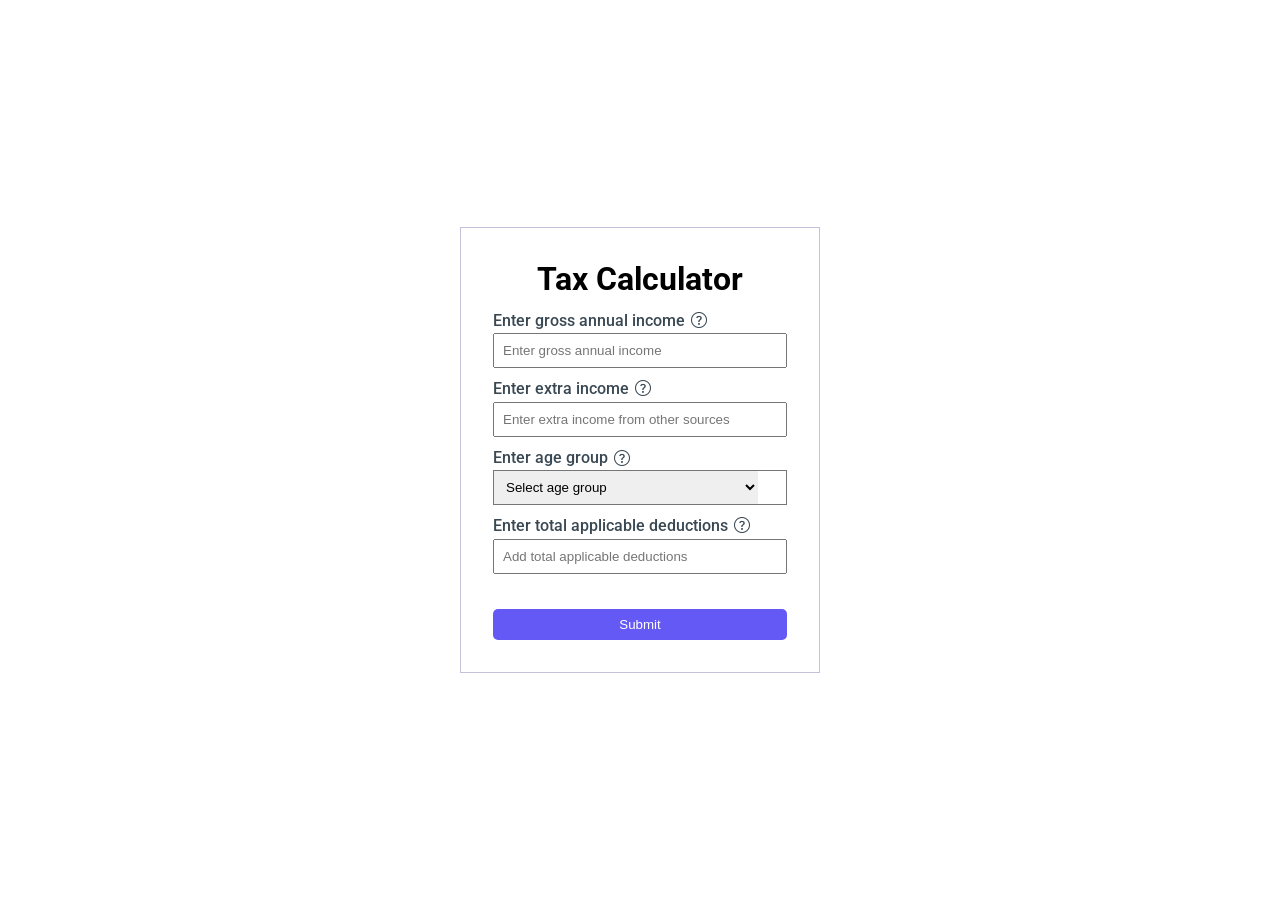
<file: index.html>
<!DOCTYPE html>
<html lang="en">
<head>
    <meta charset="UTF-8" />
    <title>Tax Calculator</title>
    <meta name="viewport" content="width=device-width, initial-scale=1">
    <link rel="stylesheet" href="https://cdn.jsdelivr.net/npm/bootstrap-icons@1.11.3/font/bootstrap-icons.min.css">
    <link rel="stylesheet" type="text/css" href="styles.css" />
</head>
<body>
    <div id="app">
        <h1>Tax Calculator</h1>
        <label>
            <p>
                <span>Enter gross annual income</span>
                <span class="bi bi-question-circle tooltip">
                    <span class="tooltiptext">Gross annual income is your total salary in a year before any deductions</span>
                </span>
            </p>
            <input type="text" placeholder="Enter gross annual income" id="gross-income" />
            <i class="bi bi-exclamation-circle tooltip" id="error-icon-gross-income">
                <span class="tooltiptext" id="error-text-gross-income">Please enter numbers only</span>
            </i>
        </label>
        <label>
            <p>
                <span>Enter extra income</span>
                <span class="bi bi-question-circle tooltip">
                    <span class="tooltiptext">Extra income is your income from other sources excluding gross income</span>
                </span>
            </p>
            <input type="text" placeholder="Enter extra income from other sources" id="extra-income" />
            <i class="bi bi-exclamation-circle tooltip" id="error-icon-extra-income">
                <span class="tooltiptext" id="error-text-extra-income">Please enter numbers only</span>
            </i>
        </label>
        <label>
            <p>
                <span class="select-label">Enter age group</span>
                <span class="bi bi-question-circle tooltip">
                    <span class="tooltiptext">Select your age from given age group options</span>
                </span>
            </p>
            <div id="select-container">
                <select id="age-group">
                    <option value="" disabled selected hidden>Select age group</option>
                    <option value="lessthan40">&lt; 40</option>
                    <option value="between40and60">≥ 40 &lt; 60</option>
                    <option value="greaterthan60">≥ 60</option>
                </select>
                <div class="error-icon-container">
                    <i class="bi bi-exclamation-circle tooltip" id="error-icon-age-group">
                        <span class="tooltiptext" id="error-text-age-group">Please select an age group</span>
                    </i>
                </div>
            </div>
        </label>
        <label>
            <p class="deductions-label">
                <span>Enter total applicable deductions</span>
                <span class="bi bi-question-circle tooltip">
                    <span class="tooltiptext">Enter total applicable deductions for gross and extra income</span>
                </span>
            </p>
            <input type="text" placeholder="Add total applicable deductions" id="total-deductions" />
            <i class="bi bi-exclamation-circle tooltip" id="error-icon-total-deductions">
                <span class="tooltiptext" id="error-text-total-deductions">Please enter numbers only</span>
            </i>
        </label>
        <button class="submit" type="button">Submit</button>
        <div id="result" style="display: none;">
            <h2>Your overall income will be</h2>
            <h3 id="overall-income">0</h3>
            <h5 id="tax-text">after tax deductions</h5>
            <button class="close">Close</button>
        </div>
    </div>

    <script>
    document.addEventListener('DOMContentLoaded', () => {
        // Inputs
        const inputs = document.querySelectorAll("input:not(:disabled), select:not(:disabled)");
        // Error icons
        const errorIcons = document.querySelectorAll(".bi-exclamation-circle");
        // Error texts
        const errorTexts = Array.from(errorIcons).map(icon => icon.querySelector(".tooltiptext"));

        // Age group input
        const ageGroup = document.querySelector("#age-group");

        // Overall income element
        const overallIncome = document.querySelector("#overall-income");
        // Modal
        const resultDiv = document.querySelector("#result");
        // Close button
        const closeButton = document.querySelector(".close");
        // Submit button
        const submitButton = document.querySelector(".submit");
        // Tax text
        const taxText = document.querySelector("#tax-text");

        // overall income value
        let overAllIncome = 0;

        // Income limit
        const incomeLimit = 800000;

        // Functions

        // Input checker function
        // This function checks if the values in input and select field are valid or not and shows error icon accordingly
        const inputChecker = (input, errorIcon, errorText) => {
            if (input === ageGroup) {
                if (input.value === "") {
                    errorIcon.style.display = "flex";
                    errorText.innerText = "Please select an age group";
                } else {
                    errorIcon.style.display = "none";
                }
            } else if (input.value.length === 0) {
                errorIcon.style.display = "flex";
                errorText.innerText = "This input field is mandatory";
            } else if (isNaN(input.value)) {
                errorIcon.style.display = "flex";
                errorText.innerText = "Please enter numbers only";
            } else if (Number(input.value) < 0) {
                errorIcon.style.display = "flex";
                errorText.innerText = "Please enter non-negative numbers only";
            } else {
                errorIcon.style.display = "none";
            }
        };

        // Submit checker function
        // This function checks for errors after the submit button is clicked, it returns true if all inputs are valid and error-free
        const submitChecker = () => {
            let checkedInputs = Array.from(inputs).filter((inp) =>
                inp === ageGroup
                    ? inp.value.length > 0
                    : inp.value.length > 0 && !isNaN(inp.value) && inp.value >= 0,
            );

            return checkedInputs.length === inputs.length;
        };

        // Tax calculator function
        // Calculates the overall income after tax calculations
        const taxCalculator = () => {
            let incomeAfterDeductions =
                Number(inputs[0].value) + Number(inputs[1].value) - Number(inputs[3].value);

            overAllIncome =
                incomeAfterDeductions <= incomeLimit
                    ? Number(inputs[0].value) + Number(inputs[1].value)
                    : taxedIncomeCalculator(incomeAfterDeductions);
            overallIncome.innerText = "₹ " + overAllIncome;
            taxText.innerText =
                incomeAfterDeductions <= incomeLimit
                    ? "no tax applicable"
                    : "after tax deductions";
        };

        // Taxed income calculator function
        // Calculates tax amounts which need to be deducted
        const taxedIncomeCalculator = (incomeAfterDeductions) => {
            let taxableIncome = incomeAfterDeductions - incomeLimit;
            let taxAmount =
                ageGroup.value === "lessthan40"
                    ? 0.3 * taxableIncome
                    : ageGroup.value === "between40and60"
                        ? 0.4 * taxableIncome
                        : 0.1 * taxableIncome;
            return incomeAfterDeductions - taxAmount;
        };

        // Event listeners

        // Hide the modal if close button is clicked
        closeButton.addEventListener("click", () => {
            resultDiv.style.display = "none";
        });

        // Checks every event for focus and change and calls inputChecker function to verify valid inputs and show error if invalid inputs
        inputs.forEach((input, index) => {
            input.addEventListener("change", () => {
                inputChecker(input, errorIcons[index], errorTexts[index]);
            });
            input.addEventListener("focus", () => {
                inputChecker(input, errorIcons[index], errorTexts[index]);
            });
        });

        // Shows modal on click of submit button if all inputs are valid. Calls tax calculator function for overall income. Shows error icons if inputs are invalid
        submitButton.addEventListener("click", () => {
            console.log("Submit button clicked");  // Debugging line
            if (submitChecker()) {
                console.log("All inputs are valid");  // Debugging line
                taxCalculator();
                resultDiv.style.display = "flex";
                inputs.forEach((input) => (input.value = ""));
            } else {
                inputs.forEach((input, index) => {
                    inputChecker(input, errorIcons[index], errorTexts[index]);
                });
            }
        });
    });
    </script>
</body>
</html>
</file>
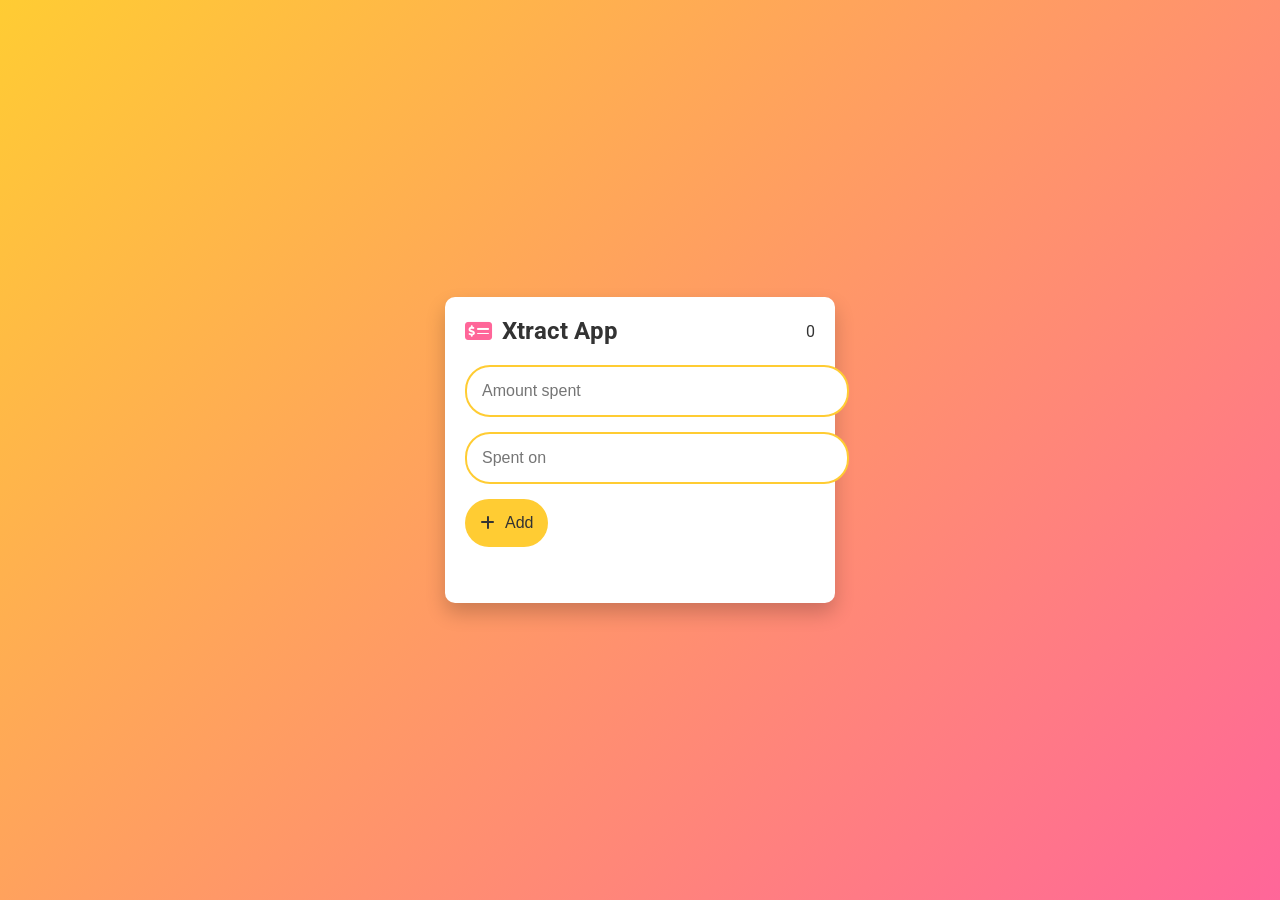
<file: page1.html>
<!DOCTYPE html>
<html lang="en">
<head>
    <meta charset="UTF-8">
    <meta name="viewport" content="width=device-width, initial-scale=1.0">
    <title>Xtract App</title>
    <link rel="stylesheet" href="page1.css">
    <link href="https://cdnjs.cloudflare.com/ajax/libs/font-awesome/6.1.1/css/all.min.css" rel="stylesheet">
</head>
<body>
    <div class="container">
        <header>
            <h1><i class="fas fa-money-check-alt"></i> Xtract App</h1>
            <div class="counter" id="expense-counter">0</div>
        </header>
        <main>
            <form id="expense-form">
                <div class="form-group">
                    <input type="number" id="amount" placeholder="Amount spent" required>
                </div>
                <div class="form-group">
                    <input type="text" id="spentOn" placeholder="Spent on" required>
                </div>
                <button type="submit"><i class="fas fa-plus"></i> Add</button>
            </form>
            <ul id="expense-list"></ul>
        </main>
    </div>
    <script src="page1.js"></script>
</body>
</html>
</file>
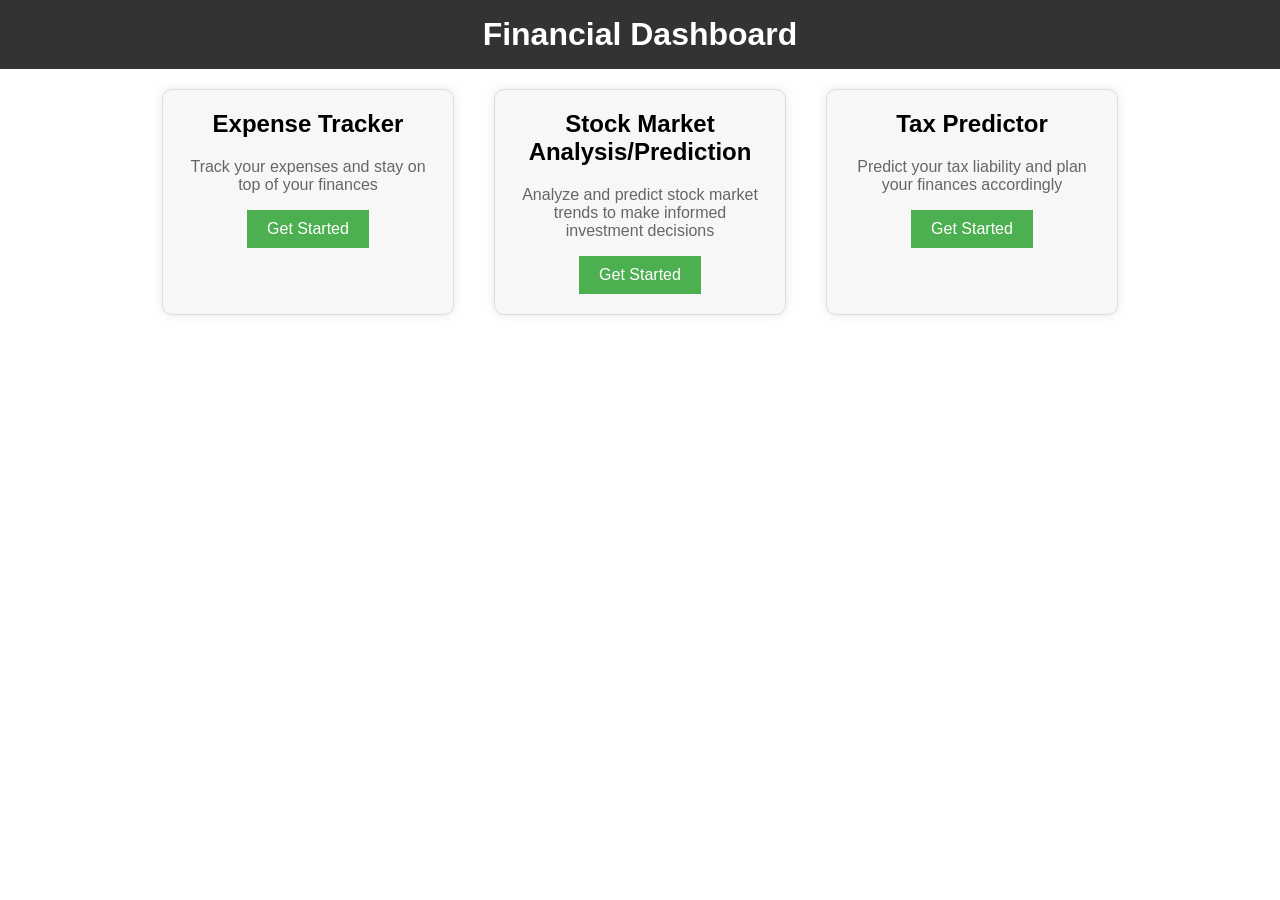
<file: Project/homepage.html>
<!DOCTYPE html>
<html lang="en">
<head>
    <meta charset="UTF-8">
    <meta name="viewport" content="width=device-width, initial-scale=1.0">
    <title>Financial Dashboard</title>
    <link rel="stylesheet" href="homepage.css">
</head>
<body>
    <header>
        <h1>Financial Dashboard</h1>
    </header>
    <main>
        <section class="icon-grid">
            <div class="icon">
                <i class="fas fa-chart-bar"></i>
                <h2>Expense Tracker</h2>
                <p>Track your expenses and stay on top of your finances</p>
                <button onclick="window.location.href='file:///C:/xampp/tomcat/webapps/examples/Project/Financial-Companion-Somesh-BT/Financial-Companion-Somesh-BT/page1.html';">Get Started</button>
            </div>
            <div class="icon">
                <i class="fas fa-chart-line"></i>
                <h2>Stock Market Analysis/Prediction</h2>
                <p>Analyze and predict stock market trends to make informed investment decisions</p>
                <button onclick="window.location.href='http://localhost:8501/';">Get Started</button>
            </div>
            <div class="icon">
                <i class="fas fa-calculator"></i>
                <h2>Tax Predictor</h2>
                <p>Predict your tax liability and plan your finances accordingly</p>
                <button onclick="window.location.href='file:///C:/xampp/tomcat/webapps/examples/Project/Financial-Companion-Income-Tax-Calculator/index.html';">Get Started</button>
            </div>
        </section>
    </main>
</body>
</html>
</file>
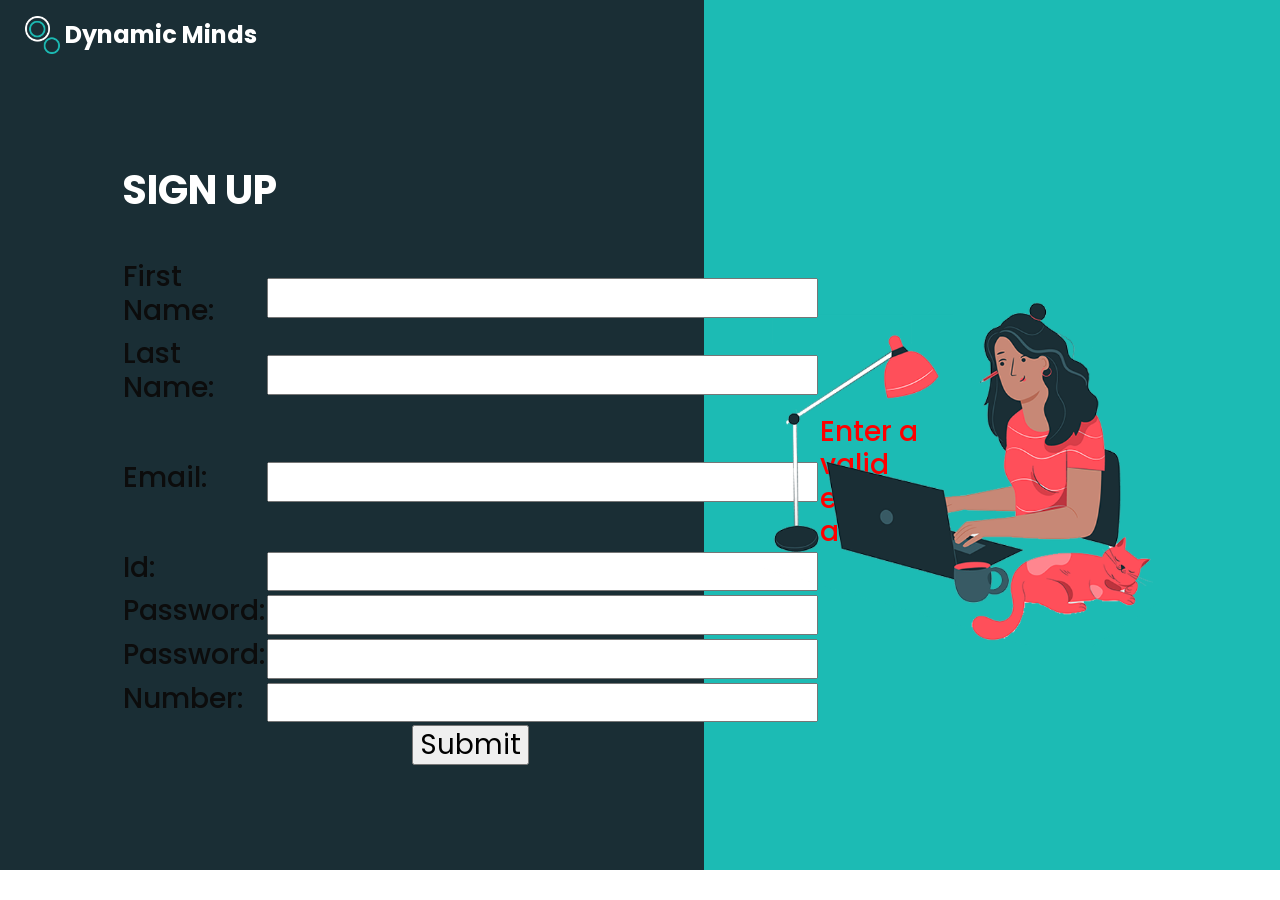
<file: Project/registration.html>
<!DOCTYPE html>
<html lang="en">

<head>
  <meta charset="utf-8" />
  <meta http-equiv="X-UA-Compatible" content="IE=edge" />
  <meta name="viewport" content="width=device-width, initial-scale=1, shrink-to-fit=no" />
  <meta name="keywords" content="" />
  <meta name="description" content="" />
  <meta name="author" content="" />

  <title>Registration</title>

  <link rel="stylesheet" type="text/css" href="css/bootstrap.css" />
  <link href="https://fonts.googleapis.com/css?family=Poppins:400,700&display=swap" rel="stylesheet">
  <link href="css/style.css" rel="stylesheet" />
  <link href="css/responsive.css" rel="stylesheet" />
</head>

<body>
  <div class="hero_area">
    <header class="header_section">
      <div class="container-fluid">
        <nav class="navbar navbar-expand-lg custom_nav-container">
          <a class="navbar-brand" href="index.html">
            <img src="images/logo.png" alt="" />
            <span>Dynamic Minds</span>
          </a>
        </nav>
      </div>
    </header>

    <section class="slider_section">
      <div class="carousel_btn-container"></div>
      <div id="carouselExampleIndicators" class="carousel slide" data-ride="carousel">
        <div class="carousel-inner">
          <div class="carousel-item active">
            <div class="container-fluid">
              <div class="row">
                <div class="col-md-5 offset-md-1">
                  <div class="detail-box">
                    <h1>Sign Up</h1>
                    <h3>
                      <table align="center">
                        <form method="post" action="http://localhost:8080/examples/Project/register.jsp">
                          <tr>
                            <td><label for="first">First Name:</label></td>
                            <td><input type="text" id="first" name="first" onblur="fval();" /></td>
                            <td><div id="errFirst"></div></td>
                          </tr>
                          <tr>
                            <td><label for="last">Last Name:</label></td>
                            <td><input type="text" id="last" name="last" onblur="lval();" /></td>
                            <td><div id="errLast"></div></td>
                          </tr>
                          <tr>
                            <td><label for="email">Email:</label></td>
                            <td><input type="text" id="email" name="email" onblur="eval();" /></td>
                            <td><div id="errEmail"></div></td>
                          </tr>
                          <tr>
                            <td><label for="uid"> Id:</label></td>
                            <td><input type="text" id="uid" name="uid" onblur="uval();" /></td>
                            <td><div id="errUid"></div></td>
                          </tr>
                          <tr>
                            <td><label for="password">Password:</label></td>
                            <td><input type="password" id="password" name="password" onblur="pval();" /></td>
                            <td><div id="errPassword"></div></td>
                          </tr>
                          <tr>
                            <td><label for="confirm"> Password:</label></td>
                            <td><input type="password" id="confirm" name="confirm" onblur="cval();" /></td>
                            <td><div id="errConfirm"></div></td>
                          </tr>
                          <tr>
                            <td><label for="mobile"> Number:</label></td>
                            <td><input type="text" id="mobile" name="mobile" onblur="mval();" /><br></td>
                            <td><div id="errMobile"></div></td>
                          </tr>
                          <tr>
                            <div class="btn-box">
                              <td colspan="2" align="center"><input type="submit" value="Submit" class="btn-1" /></td>
                            </div>
                          </tr>
                        </form>
                      </table>
                    </h3>
                  </div>
                </div>
                <div class="offset-md-1 col-md-4 img-container">
                  <div class="img-box">
                    <img src="images/slider-img.png" alt="">
                  </div>
                </div>
              </div>
            </div>
          </div>
        </div>
      </div>
    </section>
  </div>

  <script src="js/jquery-3.4.1.min.js"></script>
  <script src="js/bootstrap.js"></script>
  <script src="js/custom.js"></script>

  <script type="text/javascript">
    function fval() {
      var first = document.getElementById('first').value;
      if (first == "")
        document.getElementById('errFirst').innerHTML = "<span style='color:red'>Please enter your first name!</span>";
      else
        document.getElementById('errFirst').innerHTML = "";
    }

    function lval() {
      var last = document.getElementById('last').value;
      if (last == "")
        document.getElementById('errLast').innerHTML = "<span style='color:red'>Please enter your last name!</span>";
      else
        document.getElementById('errLast').innerHTML = "";
    }

    function eval() {
      var email = document.getElementById('email').value;
      var atpos = email.indexOf("@");
      var dotpos = email.lastIndexOf(".");
      if (atpos < 1 || dotpos < atpos + 2 || dotpos + 2 >= email.length)
        document.getElementById('errEmail').innerHTML = "<span style='color: red'>Enter a valid email address!</span>";
      else
        document.getElementById('errEmail').innerHTML = "";
    }

    function uval() {
      var uid = document.getElementById('uid').value;
      var errUid = document.getElementById('errUid');

      if (uid === "") {
        errUid.innerHTML = "<span style='color:red'>Please enter your user id!</span>";
      } else if (!/^\d{6}$/.test(uid) && !/^(?=.*[a-zA-Z])(?=.*\d)[a-zA-Z0-9]+$/.test(uid)) {
        errUid.innerHTML = "<span style='color:red'>Invalid format! Format: 6 digits for teacher, for student, e.g., hu21csen0100100</span>";
      } else {
        errUid.innerHTML = "";
      }
    }

    function pval() {
      var password = document.getElementById('password').value;
      var uid = document.getElementById('uid').value;
      var red = /[0-9]/;
      var rel = /[a-z]/;
      var reu = /[A-Z]/;
      var res = /[!@#\$%\^&\*]/;
      if (password == "")
        document.getElementById('errPassword').innerHTML = "<span style='color:red'>Please enter your password!</span>";
      else if (password.length < 6)
        document.getElementById('errPassword').innerHTML = "<span style='color:red'>Password must contain at least six characters!</span>";
      else if (password == uid)
        document.getElementById('errPassword').innerHTML = "<span style='color:red'>Password must be different from Username!</span>";
      else if (!red.test(password))
        document.getElementById('errPassword').innerHTML = "<span style='color:red'>Password must contain at least one number (0-9)!</span>";
      else if (!rel.test(password))
        document.getElementById('errPassword').innerHTML = "<span style='color:red'>Password must contain at least one lowercase letter (a-z)!</span>";
      else if (!reu.test(password))
        document.getElementById('errPassword').innerHTML = "<span style='color:red'>Password must contain at least one uppercase letter (A-Z)!</span>";
      else if (!res.test(password))
        document.getElementById('errPassword').innerHTML = "<span style='color:red'>Password must contain at least one special character!</span>";
      else
        document.getElementById('errPassword').innerHTML = "";
    }

    function cval() {
      var first = document.getElementById('password').value;
      var second = document.getElementById('confirm').value;
      if (second != first)
        document.getElementById('errConfirm').innerHTML = "<span style='color: red'>Your passwords don't match!</span>";
      else
        document.getElementById('errConfirm').innerHTML = "";
    }

    function mval() {
      var mobile = document.getElementById('mobile').value;
      if (mobile == "" || mobile.length != 10 || isNaN(mobile))
        document.getElementById('errMobile').innerHTML = "<span style='color:red'>Please enter correct mobile number!</span>";
      else
        document.getElementById('errMobile').innerHTML = "";
    }
  </script>
</body>

</html>
</file>
<file: styles.css>
@import url("https://fonts.googleapis.com/css2?family=Roboto:wght@400;500;700&display=swap");

:root {
  --outline-color: #c6c0db;
  --label-color: #394852;
  --input-border: #767676;
  --tooltiptext-background: #4c5d6b;
  --text-color: white;
  --button-bg: #6559f5;
  --black: black;
}

* {
  box-sizing: border-box;
  margin: 0;
  padding: 0;
}

body {
  font-family: "Roboto", sans-serif;
  display: flex;
  height: 100svh;
  align-items: center;
  justify-content: center;
}

#app {
  width: 360px;
  border: 1px solid var(--outline-color);
  padding: 2rem;
  position: relative;
}

#app h1 {
  text-align: center;
  margin-bottom: 0.8rem;
}

label {
  position: relative;
}

label span {
  color: var(--label-color);
  font-weight: 500;
}

label p {
  display: flex;
  align-items: center;
  gap: 0.4rem;
}

input,
select {
  width: 100%;
  padding: 0.5rem;
  margin: 0.2rem 0 0.7rem 0;
}

select {
  width: 90%;
  border-right: 0px;
}

.error-icon-container {
  border: 1px solid var(--input-border);
  border-left: 0;
  width: 10%;
  height: 2.2rem;
  position: relative;
  top: 0px;
}

#select-container {
  display: flex;
}

#select-container select {
  margin: 0;
}

#age-group:focus {
  outline: none;
}

#select-container:focus-within {
  outline: 2px solid var(--black);
}

.select-label {
  margin-bottom: 0.2rem;
}

.deductions-label {
  margin-top: 0.7rem;
}

label .bi-exclamation-circle {
  position: absolute;
  cursor: pointer;
  display: none;
}

label #error-icon-gross-income {
  right: 4%;
  top: 65%;
}

#error-icon-extra-income {
  right: 11px;
  top: 80%;
}

#error-icon-age-group {
  right: 11px;
  top: 25%;
}

#error-icon-total-deductions {
  top: 33%;
  right: -282px;
}

label .bi-question-circle {
  cursor: pointer;
}

.tooltip {
  position: relative;
}

.tooltip .tooltiptext {
  visibility: hidden;
  width: 125px;
  background-color: var(--tooltiptext-background);
  color: var(--text-color);
  border-radius: 6px;
  padding: 5px 0;
  position: absolute;
  z-index: 1;
  bottom: 140%;
  left: 50%;
  margin-left: -15px;
  opacity: 0;
  transition: opacity 0.3s;
  padding: 10px;
  font-size: 12px;
}

.tooltip .tooltiptext::after {
  content: "";
  position: absolute;
  top: 100%;
  left: 10%;
  margin-left: -5px;
  border-width: 5px;
  border-style: solid;
  border-color: var(--tooltiptext-background) transparent transparent
    transparent;
}

.tooltip:hover .tooltiptext {
  visibility: visible;
  opacity: 1;
}

.submit {
  width: 100%;
}

.close {
  width: 18%;
}

.submit,
.close {
  background: var(--button-bg);
  border: none;
  color: var(--text-color);
  padding: 0.5rem;
  border-radius: 5px;
  margin-top: 1.5rem;
  cursor: pointer;
}

h2 {
  margin-bottom: 0.2rem;
}

#result {
  z-index: 2;
  position: absolute;
  top: 7%;
  left: -30px;
  background: var(--text-color);
  width: 420px;
  border: 1px solid var(--outline-color);
  padding: 1.5rem;
  height: 380px;
  display: flex;
  align-items: center;
  justify-content: center;
  flex-direction: column;
  color: var(--label-color);
  display: none;
}
</file>
<file: page1.css>
@import url('https://fonts.googleapis.com/css2?family=Roboto:wght@400;700&display=swap');

body {
    font-family: 'Roboto', sans-serif;
    background: linear-gradient(135deg, #ffcc33, #ff6699);
    display: flex;
    justify-content: center;
    align-items: center;
    height: 100vh;
    margin: 0;
    color: #fff;
}

.container {
    background: #fff;
    padding: 20px;
    border-radius: 10px;
    box-shadow: 0 10px 20px rgba(0, 0, 0, 0.2);
    width: 350px;
    text-align: center;
    color: #333;
    transition: transform 0.3s ease-in-out;
}

.container:hover {
    transform: scale(1.05);
}

header {
    display: flex;
    justify-content: space-between;
    align-items: center;
    margin-bottom: 20px;
}

header h1 {
    font-size: 24px;
    margin: 0;
    display: flex;
    align-items: center;
    gap: 10px;
}

header h1 i {
    color: #ff6699;
}



main {
    display: flex;
    flex-direction: column;
}

.form-group {
    margin-bottom: 15px;
}

.form-group input {
    width: 100%;
    padding: 15px;
    border: 2px solid #ffcc33;
    border-radius: 25px;
    font-size: 16px;
    transition: border-color 0.3s ease-in-out;
}

.form-group input:focus {
    border-color: #ff6699;
    outline: none;
}

button {
    background: #ffcc33;
    color: #333;
    padding: 15px;
    border: none;
    border-radius: 25px;
    font-size: 16px;
    cursor: pointer;
    display: flex;
    align-items: center;
    justify-content: center;
    gap: 10px;
    transition: background 0.3s ease-in-out, transform 0.3s ease-in-out;
}

button:hover {
    background: #ff6699;
    color: #fff;
    transform: translateY(-3px);
}

#expense-list {
    list-style-type: none;
    padding: 0;
    margin-top: 20px;
    text-align: left;
}

#expense-list li {
    background: #f7f7f7;
    margin-bottom: 10px;
    padding: 10px;
    border-radius: 5px;
    display: flex;
    justify-content: space-between;
    align-items: center;
}
</file>
<file: Project/homepage.css>
body {
    font-family: Arial, sans-serif;
    margin: 0;
    padding: 0;
}

header {
    background-color: #333;
    color: #fff;
    padding: 1em;
    text-align: center;
}

header h1 {
    margin: 0;
}

.icon-grid {
    display: flex;
    flex-wrap: wrap;
    justify-content: center;
}

.icon {
    background-color: #f7f7f7;
    padding: 20px;
    margin: 20px;
    width: 250px;
    text-align: center;
    border: 1px solid #ddd;
    border-radius: 10px;
    box-shadow: 0 0 10px rgba(0, 0, 0, 0.1);
}

.icon i {
    font-size: 48px;
    color: #333;
}

.icon h2 {
    margin-top: 0;
}

.icon p {
    font-size: 16px;
    color: #666;
}

.icon button {
    background-color: #4CAF50;
    color: #fff;
    border: none;
    padding: 10px 20px;
    font-size: 16px;
    cursor: pointer;
}

.icon button:hover {
    background-color: #3e8e41;
}
</file>
<file: Project/css/style.css>
body {
  font-family: 'Poppins', sans-serif;
  color: #0c0c0c;
  background-color: #ffffff;
}

.layout_padding {
  padding-top: 90px;
  padding-bottom: 90px;
}

.layout_padding2 {
  padding: 45px 0;
}

.layout_padding2-top {
  padding-top: 45px;
  padding-bottom: 45px;
}

.layout_padding2-bottom {
  padding-bottom: 45px;
}

.layout_padding-top {
  padding-top: 90px;
}

.layout_padding-bottom {
  padding-bottom: 90px;
}

.heading_container {
  display: -webkit-box;
  display: -ms-flexbox;
  display: flex;
}

.heading_container h2 {
  font-weight: bold;
  text-transform: uppercase;
}

/*header section*/
.hero_area {
  height: calc(100vh - 30px);
  background: -webkit-gradient(linear, left top, right top, color-stop(55%, #1a2e35), color-stop(55%, #1cbbb4));
  background: linear-gradient(to right, #1a2e35 55%, #1cbbb4 55%);
  display: -webkit-box;
  display: -ms-flexbox;
  display: flex;
  -webkit-box-orient: vertical;
  -webkit-box-direction: normal;
      -ms-flex-direction: column;
          flex-direction: column;
  position: relative;
}

.sub_page .hero_area {
  height: auto;
  background: none;
  background-color: #1a2e35;
}

.hero_area.sub_pages {
  height: auto;
}

.header_section {
  overflow-x: hidden;
}

.header_section .container-fluid {
  padding-right: 25px;
  padding-left: 25px;
}

.header_section .nav_container {
  margin: 0 auto;
}

.header_section .user_option {
  display: -webkit-box;
  display: -ms-flexbox;
  display: flex;
  -webkit-box-align: center;
      -ms-flex-align: center;
          align-items: center;
}

.header_section .user_option a {
  display: -webkit-box;
  display: -ms-flexbox;
  display: flex;
  color: #ffffff;
  -webkit-box-align: center;
      -ms-flex-align: center;
          align-items: center;
}

.header_section .user_option a img {
  min-width: 20px;
  height: 20px;
  margin-right: 5px;
}

.custom_nav-container.navbar-expand-lg .navbar-nav .nav-item .nav-link {
  padding: 10px 15px;
  color: #ffffff;
  text-align: center;
}

a,
a:hover,
a:focus {
  text-decoration: none;
}

a:hover,
a:focus {
  color: initial;
}

.btn,
.btn:focus {
  outline: none !important;
  -webkit-box-shadow: none;
          box-shadow: none;
}

.custom_nav-container .nav_search-btn {
  background-image: url(../images/search-icon.png);
  background-size: 17px;
  background-repeat: no-repeat;
  background-position-y: 7px;
  width: 35px;
  height: 35px;
  padding: 0;
  border: none;
}

.custom_nav-container form {
  padding-top: 7px;
}

.navbar-brand {
  margin-right: 5%;
  display: -webkit-box;
  display: -ms-flexbox;
  display: flex;
  -webkit-box-align: center;
      -ms-flex-align: center;
          align-items: center;
}

.navbar-brand img {
  width: 35px;
  margin-right: 5px;
}

.navbar-brand span {
  font-weight: bold;
  color: #ffffff;
  font-size: 24px;
}

.custom_nav-container {
  z-index: 99999;
  padding: 0;
  height: 70px;
}

.custom_nav-container .navbar-toggler {
  outline: none;
}

.custom_nav-container .navbar-toggler .navbar-toggler-icon {
  background-image: url(../images/menu.png);
  background-size: 30px;
  width: 32px;
  height: 32px;
}

.lg_toggl-btn {
  background-color: transparent;
  border: none;
  outline: none;
  width: 56px;
  height: 40px;
  cursor: pointer;
}

.lg_toggl-btn:focus {
  outline: none;
}

.login_btn-container {
  padding-top: 30px;
}

.login_btn-container a {
  color: #1cbbb4;
  text-transform: uppercase;
}

/*end header section*/
/* slider section */
.slider_section {
  -webkit-box-flex: 1;
      -ms-flex: 1;
          flex: 1;
  display: -webkit-box;
  display: -ms-flexbox;
  display: flex;
  -webkit-box-align: center;
      -ms-flex-align: center;
          align-items: center;
  position: relative;
}

.slider_section .row {
  -webkit-box-align: center;
      -ms-flex-align: center;
          align-items: center;
}

.slider_section .row > div {
  position: unset;
}

.slider_section .detail-box h1 {
  color: #ffffff;
  font-weight: bold;
  text-transform: uppercase;
}

.slider_section .detail-box p {
  color: #ffffff;
  margin-top: 15px;
}

.slider_section .detail-box .btn-box {
  display: -webkit-box;
  display: -ms-flexbox;
  display: flex;
  -ms-flex-wrap: wrap;
      flex-wrap: wrap;
  margin: 45px -5px 0 -5px;
}

.slider_section .detail-box .btn-box a {
  text-align: center;
  width: 165px;
  font-size: 15px;
  margin: 5px;
}

.slider_section .detail-box .btn-box .btn-1 {
  display: inline-block;
  padding: 10px 0;
  background-color: #ff4f5a;
  color: #ffffff;
  -webkit-transition: all 0.3s;
  transition: all 0.3s;
  border: 1px solid transparent;
  border-radius: 0;
}

.slider_section .detail-box .btn-box .btn-1:hover {
  background-color: transparent;
  border-color: #ff4f5a;
  color: #ff4f5a;
}

.slider_section .detail-box .btn-box .btn-2 {
  display: inline-block;
  padding: 10px 0;
  background-color: #ffffff;
  color: #252525;
  -webkit-transition: all 0.3s;
  transition: all 0.3s;
  border: 1px solid transparent;
  border-radius: 0;
}

.slider_section .detail-box .btn-box .btn-2:hover {
  background-color: transparent;
  border-color: #ffffff;
  color: #ffffff;
}

.slider_section .img-container .img-box img {
  width: 100%;
}

.slider_section #carouselExampleIndicators {
  position: unset;
  width: 100%;
}

.slider_section .carousel_btn-container {
  width: 120px;
  position: absolute;
  bottom: 0;
  display: -webkit-box;
  display: -ms-flexbox;
  display: flex;
  -webkit-box-pack: justify;
      -ms-flex-pack: justify;
          justify-content: space-between;
  left: 8.5%;
  z-index: 999;
  -webkit-transform: translateY(50%);
          transform: translateY(50%);
}

.slider_section .carousel_btn-container .carousel-control-prev,
.slider_section .carousel_btn-container .carousel-control-next {
  position: relative;
  width: 55px;
  height: 55px;
  border: none;
  border-radius: 100%;
  opacity: 1;
  background-repeat: no-repeat;
  background-size: 14px;
  background-position: center;
  background-color: #1cbbb4;
  margin: 2px;
}

.slider_section .carousel_btn-container .carousel-control-prev:hover,
.slider_section .carousel_btn-container .carousel-control-next:hover {
  background-color: #ff4f5a;
}

.slider_section .carousel_btn-container .carousel-control-prev {
  background-image: url(../images/prev.png);
}

.slider_section .carousel_btn-container .carousel-control-next {
  background-image: url(../images/next.png);
}

.slider_section ol.carousel-indicators {
  margin: 0;
  width: 75px;
  bottom: 45px;
  left: initial;
  right: 25px;
}

.slider_section ol.carousel-indicators li {
  border-radius: 100%;
  text-indent: 0px;
  text-align: center;
  line-height: 55px;
  color: #ffffff;
  background-color: transparent;
  opacity: 1;
  display: none;
}

.slider_section ol.carousel-indicators li.active {
  display: block;
}

.experience_section .row {
  -webkit-box-align: center;
      -ms-flex-align: center;
          align-items: center;
}

.experience_section .detail-box p {
  margin-top: 20px;
}

.experience_section .detail-box .btn-box {
  display: -webkit-box;
  display: -ms-flexbox;
  display: flex;
  -ms-flex-wrap: wrap;
      flex-wrap: wrap;
  margin: 45px -5px 0 -5px;
}

.experience_section .detail-box .btn-box a {
  text-align: center;
  width: 165px;
  font-size: 15px;
  margin: 5px;
}

.experience_section .detail-box .btn-box .btn-1 {
  display: inline-block;
  padding: 10px 0;
  background-color: #ff4f5a;
  color: #ffffff;
  -webkit-transition: all 0.3s;
  transition: all 0.3s;
  border: 1px solid transparent;
  border-radius: 0;
}

.experience_section .detail-box .btn-box .btn-1:hover {
  background-color: transparent;
  border-color: #ff4f5a;
  color: #ff4f5a;
}

.experience_section .detail-box .btn-box .btn-2 {
  display: inline-block;
  padding: 10px 0;
  background-color: #1a2e35;
  color: #ffffff;
  -webkit-transition: all 0.3s;
  transition: all 0.3s;
  border: 1px solid transparent;
  border-radius: 0;
}

.experience_section .detail-box .btn-box .btn-2:hover {
  background-color: transparent;
  border-color: #1a2e35;
  color: #1a2e35;
}

.experience_section .img-box img {
  width: 100%;
}

.category_section {
  background-color: #1cbbb4;
  color: #ffffff;
  text-align: center;
}

.category_section .heading_container {
  -webkit-box-pack: center;
      -ms-flex-pack: center;
          justify-content: center;
}

.category_section .heading_container h2 {
  border-bottom: 1px solid #ffffff;
}

.category_section .category_container {
  display: -webkit-box;
  display: -ms-flexbox;
  display: flex;
  -ms-flex-wrap: wrap;
      flex-wrap: wrap;
  -webkit-box-pack: justify;
      -ms-flex-pack: justify;
          justify-content: space-between;
  margin-top: 25px;
}

.category_section .category_container .box {
  display: -webkit-box;
  display: -ms-flexbox;
  display: flex;
  -webkit-box-orient: vertical;
  -webkit-box-direction: normal;
      -ms-flex-direction: column;
          flex-direction: column;
  -webkit-box-align: center;
      -ms-flex-align: center;
          align-items: center;
  margin: 10px 0;
  min-width: 130px;
  -ms-flex-preferred-size: 26%;
      flex-basis: 26%;
}

.category_section .category_container .box .img-box {
  width: 120px;
  height: 120px;
  display: -webkit-box;
  display: -ms-flexbox;
  display: flex;
  -webkit-box-pack: center;
      -ms-flex-pack: center;
          justify-content: center;
  -webkit-box-align: center;
      -ms-flex-align: center;
          align-items: center;
}

.about_section {
  text-align: center;
}

.about_section .img-box img {
  width: 100%;
}

.about_section .detail-box h2 {
  font-weight: bold;
  text-transform: uppercase;
}

.about_section .detail-box p {
  margin-top: 15px;
}

.about_section .detail-box a {
  display: inline-block;
  padding: 10px 45px;
  background-color: #ff4f5a;
  color: #ffffff;
  -webkit-transition: all 0.3s;
  transition: all 0.3s;
  border: 1px solid transparent;
  border-radius: 0;
  margin-top: 25px;
}

.about_section .detail-box a:hover {
  background-color: transparent;
  border-color: #ff4f5a;
  color: #ff4f5a;
}

.freelance_section .row {
  -webkit-box-align: center;
      -ms-flex-align: center;
          align-items: center;
}

.freelance_section .tab_container .t-link-box {
  margin: 25px 0;
  display: -webkit-box;
  display: -ms-flexbox;
  display: flex;
  -webkit-box-align: center;
      -ms-flex-align: center;
          align-items: center;
  cursor: pointer;
}

.freelance_section .tab_container .t-link-box .img-box {
  width: 90px;
  height: 90px;
  min-width: 90px;
  min-height: 90px;
  display: -webkit-box;
  display: -ms-flexbox;
  display: flex;
  -webkit-box-pack: center;
      -ms-flex-pack: center;
          justify-content: center;
  -webkit-box-align: center;
      -ms-flex-align: center;
          align-items: center;
  background-color: #1a2e35;
  border-radius: 100%;
  margin-right: 35px;
}

.freelance_section .tab_container .t-link-box .img-box img {
  width: auto;
  height: auto;
  max-width: 45px;
  max-height: 45px;
}

.freelance_section .tab_container .t-link-box .detail-box h5 {
  font-weight: bold;
  color: #ff4f5a;
}

.freelance_section .tab_container .t-link-box .detail-box h3 {
  font-weight: bold;
  color: #252525;
}

.freelance_section .tab_container .t-link-box[aria-expanded="true"] .img-box, .freelance_section .tab_container .t-link-box:hover .img-box {
  background-color: #1cbbb4;
}

.freelance_section .img-box img {
  width: 100%;
}

.client_section .heading_container {
  -webkit-box-pack: center;
      -ms-flex-pack: center;
          justify-content: center;
  margin-bottom: 25px;
}

.client_section .detail-box {
  text-align: center;
  margin: 25px 35px;
  padding: 45px 65px 35px 65px;
  -webkit-box-shadow: 0px 0px 20px 0 rgba(0, 0, 0, 0.2);
          box-shadow: 0px 0px 20px 0 rgba(0, 0, 0, 0.2);
}

.client_section .detail-box h4 {
  font-weight: bold;
}

.client_section .detail-box p {
  margin-top: 15px;
  margin-bottom: 25px;
}

.client_section .carousel-control-prev,
.client_section .carousel-control-next {
  top: 50%;
  width: 65px;
  height: 65px;
  border: none;
  border-radius: 100%;
  opacity: 1;
  background-repeat: no-repeat;
  background-size: 10px;
  background-position: center;
  background-color: #1a2e35;
  margin: 2px;
  -webkit-transform: translateY(-50%);
          transform: translateY(-50%);
}

.client_section .carousel-control-prev {
  background-image: url(../images/prev-angle.png);
}

.client_section .carousel-control-next {
  background-image: url(../images/next-angle.png);
}

/* info section */
.info_section {
  position: relative;
  background-color: #1a2e35;
  color: #ffffff;
}

.info_section .heading_container {
  margin-bottom: 45px;
}

.info_section h5 {
  text-transform: uppercase;
  font-weight: bold;
  margin-bottom: 20px;
}

.info_section .info_top {
  display: -webkit-box;
  display: -ms-flexbox;
  display: flex;
  -webkit-box-align: center;
      -ms-flex-align: center;
          align-items: center;
  -webkit-box-pack: justify;
      -ms-flex-pack: justify;
          justify-content: space-between;
  margin-top: 35px;
  margin-bottom: 75px;
}

.info_section .info_top .info_logo {
  display: -webkit-box;
  display: -ms-flexbox;
  display: flex;
}

.info_section .info_top .info_logo img {
  width: 65px;
}

.info_section .info_top .info_logo span {
  color: #ffffff;
  font-weight: bold;
  font-size: 32px;
}

.info_section .info_top .social_box {
  display: -webkit-box;
  display: -ms-flexbox;
  display: flex;
  -webkit-box-align: center;
      -ms-flex-align: center;
          align-items: center;
}

.info_section .info_top .social_box a {
  margin: 0 10px;
}

.info_section .info_top .social_box a img {
  width: auto;
  height: auto;
  max-width: 30px;
  max-height: 30px;
}

.info_section a {
  text-transform: none;
}

.info_section ul {
  padding: 0;
}

.info_section ul li {
  list-style-type: none;
  margin: 3px 0;
}

.info_section ul li a {
  color: #ffffff;
}

.info_section .info_link-box {
  display: -webkit-box;
  display: -ms-flexbox;
  display: flex;
  -webkit-box-orient: vertical;
  -webkit-box-direction: normal;
      -ms-flex-direction: column;
          flex-direction: column;
}

.info_section .info_form form input {
  outline: none;
  width: 100%;
  padding: 7px 10px;
}

.info_section .info_form form button {
  display: inline-block;
  padding: 8px 40px;
  background-color: #ff4f5a;
  color: #ffffff;
  -webkit-transition: all 0.3s;
  transition: all 0.3s;
  border: 1px solid transparent;
  border-radius: 0;
  border: 1.5px solid #ffffff;
  margin-top: 15px;
  text-transform: uppercase;
  font-size: 15px;
}

.info_section .info_form form button:hover {
  background-color: transparent;
  border-color: #ff4f5a;
  color: #ff4f5a;
}

.info_section .info_contact .link-box {
  display: -webkit-box;
  display: -ms-flexbox;
  display: flex;
  -webkit-box-align: center;
      -ms-flex-align: center;
          align-items: center;
  margin: 30px 0;
  color: #ffffff;
}

.info_section .info_contact .link-box .img-box {
  display: -webkit-box;
  display: -ms-flexbox;
  display: flex;
  -webkit-box-pack: center;
      -ms-flex-pack: center;
          justify-content: center;
  -webkit-box-align: center;
      -ms-flex-align: center;
          align-items: center;
  min-width: 45px;
  min-height: 45px;
  margin-right: 20px;
}

.info_section .info_contact .link-box .img-box img {
  width: auto;
  height: auto;
  max-width: 30px;
  max-height: 30px;
}

/* end info section */
/* footer section*/
.footer_section {
  display: -webkit-box;
  display: -ms-flexbox;
  display: flex;
  -webkit-box-orient: vertical;
  -webkit-box-direction: normal;
      -ms-flex-direction: column;
          flex-direction: column;
  -webkit-box-pack: center;
      -ms-flex-pack: center;
          justify-content: center;
  background-color: #fdfeff;
}

.footer_section p {
  color: #171717;
  margin: 0;
  padding: 25px 0 20px 0;
  margin: 0 auto;
  text-align: center;
}

.footer_section a {
  color: #171717;
}

/* end footer section*/
#navbarSupportedContent {
  -webkit-transform: translateX(100vw);
          transform: translateX(100vw);
  opacity: 0;
  -webkit-transition: all 0.3s ease-in;
  transition: all 0.3s ease-in;
  -webkit-box-pack: justify;
      -ms-flex-pack: justify;
          justify-content: space-between;
  -webkit-box-align: center;
      -ms-flex-align: center;
          align-items: center;
}

#navbarSupportedContent.lg_nav-toggle {
  -webkit-transform: translateX(0);
          transform: translateX(0);
  opacity: 1;
}

.custom_menu-btn button {
  margin-top: 12px;
  outline: none;
  border: none;
  background-color: transparent;
}

.custom_menu-btn button span {
  display: block;
  width: 34px;
  height: 4px;
  background-color: #fff;
  margin: 7px 0;
  -webkit-transition: all 0.3s;
  transition: all 0.3s;
  border-radius: 10px;
}

.custom_menu-btn .s-2 {
  -webkit-transition: all 0.1s;
  transition: all 0.1s;
  width: 17px;
  margin-left: auto;
}

.menu_btn-style button .s-1 {
  -webkit-transform: rotate(45deg) translate(8px, 8px);
          transform: rotate(45deg) translate(8px, 8px);
}

.menu_btn-style button .s-2 {
  -webkit-transform: translateX(100px);
          transform: translateX(100px);
}

.menu_btn-style button .s-3 {
  -webkit-transform: rotate(-45deg) translate(8px, -8px);
          transform: rotate(-45deg) translate(8px, -8px);
}
/*# sourceMappingURL=style.css.map */
</file>
<file: Project/css/responsive.css>
@media (max-width: 1120px) {}

@media (max-width: 992px) {
  .hero_area {
    height: auto;
  }

  #navbarSupportedContent {
    opacity: 1;
    transform: none;
    margin-top: 15px;
  }


  .navbar-toggler {
    padding: 0.25rem 0;
  }


  .header_section .user_option {
    display: none;
  }

  .custom_menu-btn {
    display: none;
  }

  .navbar-nav {
    align-items: center;
  }

  .custom_nav-container .navbar-toggler {
    margin-left: auto;
  }

  .custom_nav-container {
    padding: 15px 0;
    height: auto;
  }

  .slider_section {
    padding-top: 45px;
    padding-bottom: 120px;
  }

  .info_section .info_contact .link-box .img-box {
    margin-right: 8px;
  }

}

@media (max-width: 767px) {
  .hero_area {
    background: none;
    background-color: #1a2e35;
    /* background: linear-gradient(to bottom, #1a2e35 40%, #1cbbb4 40%); */
  }

  .slider_section {
    text-align: center;
    padding-bottom: 0;
  }

  .slider_section .detail-box {
    margin-bottom: 75px;
  }

  .slider_section .detail-box .btn-box {
    justify-content: center;
  }


  .img-container {
    padding: 0;
  }

  .slider_section .img-container .img-box {

    padding: 45px 0;
    background-color: #1cbbb4;
  }

  .experience_section .img-box {

    margin-bottom: 45px;

  }

  .category_section .category_container .box {
    flex-basis: 34%;
  }

  .client_section .detail-box {
    margin: 25px;
    padding: 45px 25px 35px 25px;
  }

  .client_section .carousel-control-prev,
  .client_section .carousel-control-next {
    top: 92%;
  }

  .info_section .info_top {

    flex-direction: column;

  }

  .info_section .info_top .social_box {
    margin-top: 35px;
  }

  .info_section .row>div {

    display: flex;
    flex-direction: column;
    align-items: center;
    text-align: center;
    margin-bottom: 25px;

  }

  .info_section .info_contact .link-box {
    margin: 0;
  }



}

@media (max-width: 576px) {
  .category_section .category_container {
    justify-content: center;
  }

  .category_section .category_container .box {
    flex-basis: 52%;
  }
}

@media (max-width: 480px) {}

@media (max-width: 420px) {
  .client_section .detail-box {
    margin: 25px 5px;
    box-shadow: 0px 0px 2px 0 rgba(0, 0, 0, 0.2);
  }

  .slider_section .carousel_btn-container {

    width: 100px;
  }

  .slider_section .carousel_btn-container .carousel-control-prev,
  .slider_section .carousel_btn-container .carousel-control-next {
    width: 45px;
    height: 45px;
    background-size: 12px;
  }

  .slider_section ol.carousel-indicators {
    right: 0;
  }

  .client_section .carousel-control-prev,
  .client_section .carousel-control-next {

    top: 95%;

  }


  .client_section .carousel-control-prev,
  .client_section .carousel-control-next {
    width: 50px;
    height: 50px;
    background-size: 8px;
  }

  .freelance_section .tab_container .t-link-box .detail-box h3 {
    font-size: 22px;
  }
}

@media (max-width: 360px) {}

@media (min-width: 1200px) {
  .container {
    max-width: 1170px;
  }
}
</file>
